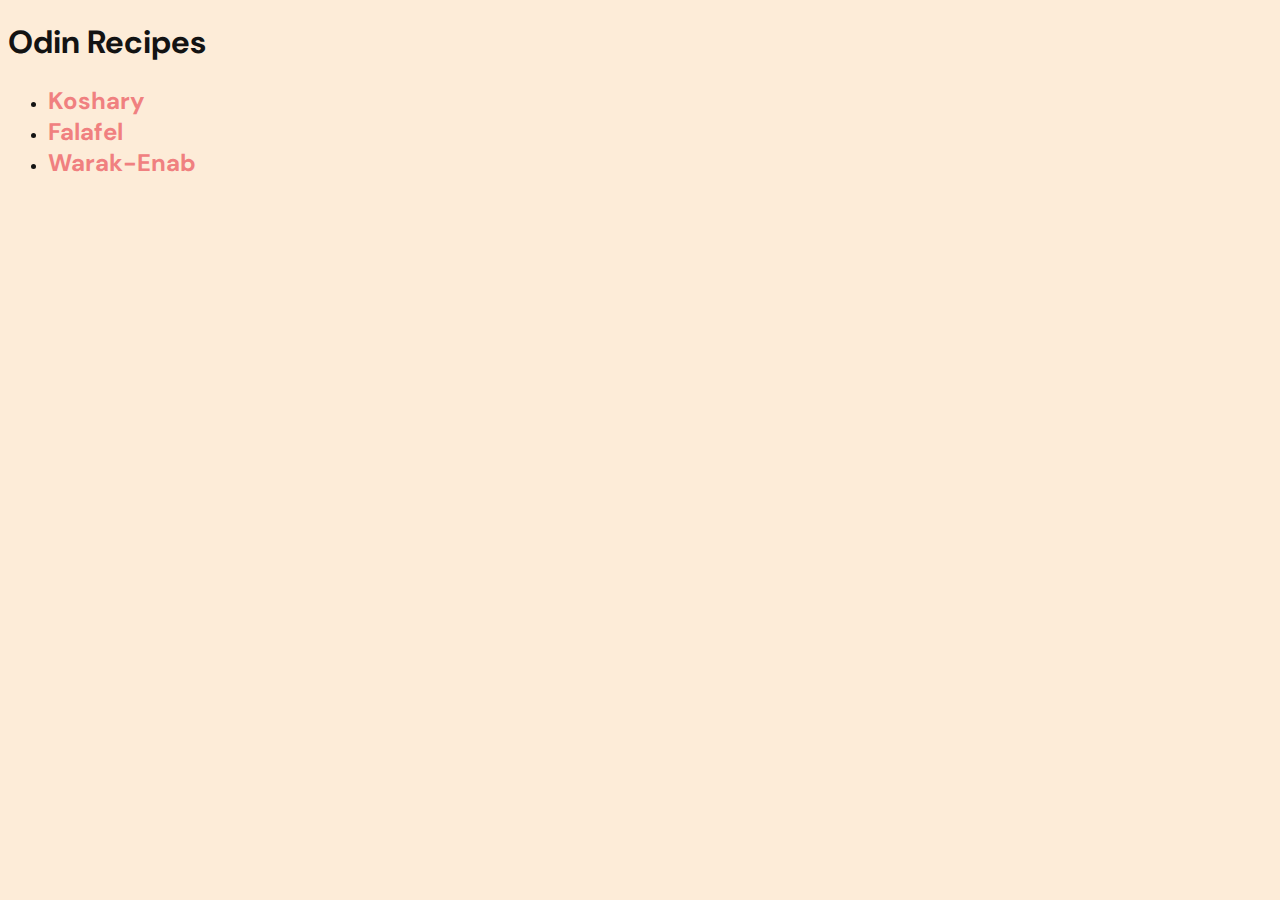
<file: index.html>
<!DOCTYPE html>
<html lang="en">
  <head>
    <meta charset="utf-8" />
    <link
      rel="stylesheet"
      href="https://fonts.googleapis.com/css?family=DM Sans"
    />
    <link rel="stylesheet" href="./style.css" />
    <title>Recipes</title>
  </head>
  <body class="body">
    <div class="main">
      <h1 class="header">Odin Recipes</h1>
      <ul class="list">
        <li>
          <a class="links" href="./recipes/Koshary.html">Koshary</a>
        </li>
        <li>
          <a class="links" href="./recipes/Falafel.html">Falafel</a>
        </li>
        <li>
          <a class="links" href="./recipes/Warak-Enab.html">Warak-Enab</a>
        </li>
      </ul>
    </div>
  </body>
</html>
</file>
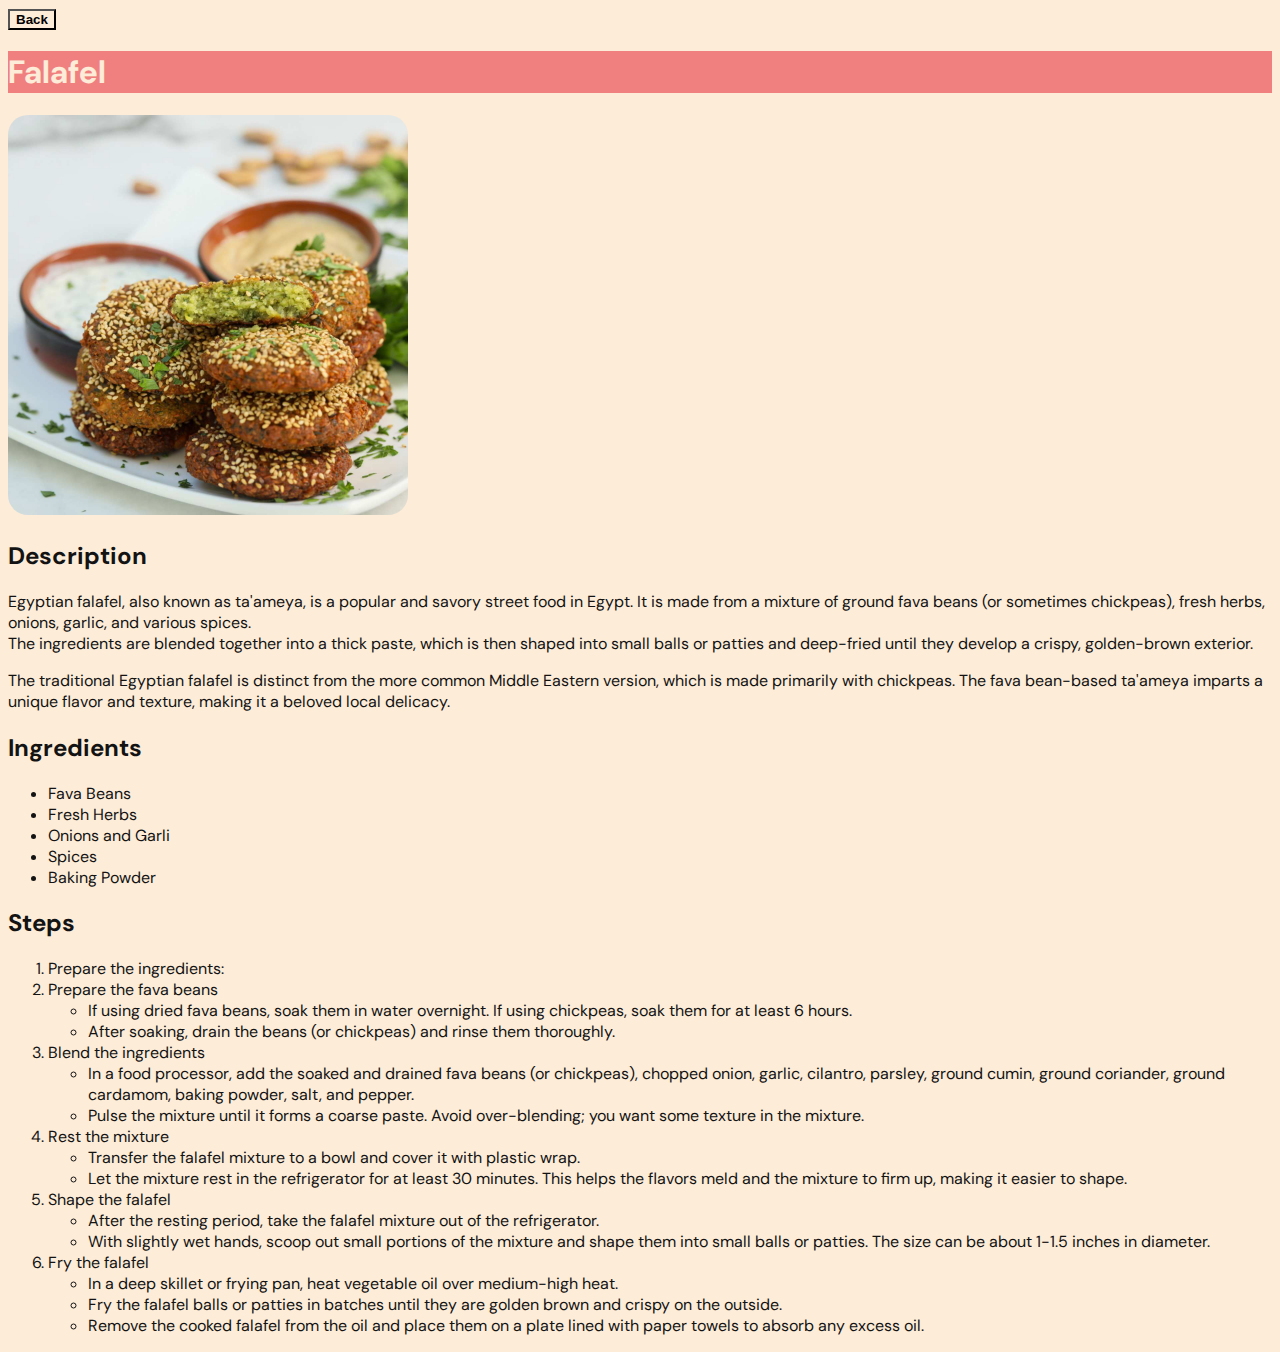
<file: recipes/Falafel.html>
<!DOCTYPE html>
<html lang="en">
  <head>
    <meta charset="utf-8" />
    <link rel="stylesheet" href="../style.css" />
    <link
      rel="stylesheet"
      href="https://fonts.googleapis.com/css?family=DM Sans"
    />
    <title>Falafel</title>
  </head>
  <body class="body">
    <div class="main">
      <button class="button back-button">
        <a class="back-button" href="../index.html">Back</a>
      </button>
      <h1 class="recipes-title">Falafel</h1>
      <img
        src="../images/Falafel.jpg"
        class="recipes-img"
        alt="Picture of Egyptian Falafel"
      />
      <h2>Description</h2>
      <p>
        Egyptian falafel, also known as ta'ameya, is a popular and savory street
        food in Egypt. It is made from a mixture of ground fava beans (or
        sometimes chickpeas), fresh herbs, onions, garlic, and various spices.
        <br />The ingredients are blended together into a thick paste, which is
        then shaped into small balls or patties and deep-fried until they
        develop a crispy, golden-brown exterior.
      </p>
      <p>
        The traditional Egyptian falafel is distinct from the more common Middle
        Eastern version, which is made primarily with chickpeas. The fava
        bean-based ta'ameya imparts a unique flavor and texture, making it a
        beloved local delicacy.
      </p>
      <h2>Ingredients</h2>
      <ul>
        <li>Fava Beans</li>
        <li>Fresh Herbs</li>
        <li>Onions and Garli</li>
        <li>Spices</li>
        <li>Baking Powder</li>
      </ul>
      <h2>Steps</h2>
      <ol>
        <li>Prepare the ingredients:</li>
        <li>
          Prepare the fava beans
          <ul>
            <li>
              If using dried fava beans, soak them in water overnight. If using
              chickpeas, soak them for at least 6 hours.
            </li>
            <li>
              After soaking, drain the beans (or chickpeas) and rinse them
              thoroughly.
            </li>
          </ul>
        </li>
        <li>
          Blend the ingredients
          <ul>
            <li>
              In a food processor, add the soaked and drained fava beans (or
              chickpeas), chopped onion, garlic, cilantro, parsley, ground
              cumin, ground coriander, ground cardamom, baking powder, salt, and
              pepper.
            </li>
            <li>
              Pulse the mixture until it forms a coarse paste. Avoid
              over-blending; you want some texture in the mixture.
            </li>
          </ul>
        </li>
        <li>
          Rest the mixture
          <ul>
            <li>
              Transfer the falafel mixture to a bowl and cover it with plastic
              wrap.
            </li>
            <li>
              Let the mixture rest in the refrigerator for at least 30 minutes.
              This helps the flavors meld and the mixture to firm up, making it
              easier to shape.
            </li>
          </ul>
        </li>
        <li>
          Shape the falafel
          <ul>
            <li>
              After the resting period, take the falafel mixture out of the
              refrigerator.
            </li>
            <li>
              With slightly wet hands, scoop out small portions of the mixture
              and shape them into small balls or patties. The size can be about
              1-1.5 inches in diameter.
            </li>
          </ul>
        </li>
        <li>
          Fry the falafel
          <ul>
            <li>
              In a deep skillet or frying pan, heat vegetable oil over
              medium-high heat.
            </li>
            <li>
              Fry the falafel balls or patties in batches until they are golden
              brown and crispy on the outside.
            </li>
            <li>
              Remove the cooked falafel from the oil and place them on a plate
              lined with paper towels to absorb any excess oil.
            </li>
          </ul>
        </li>
      </ol>
    </div>
  </body>
</html>
</file>
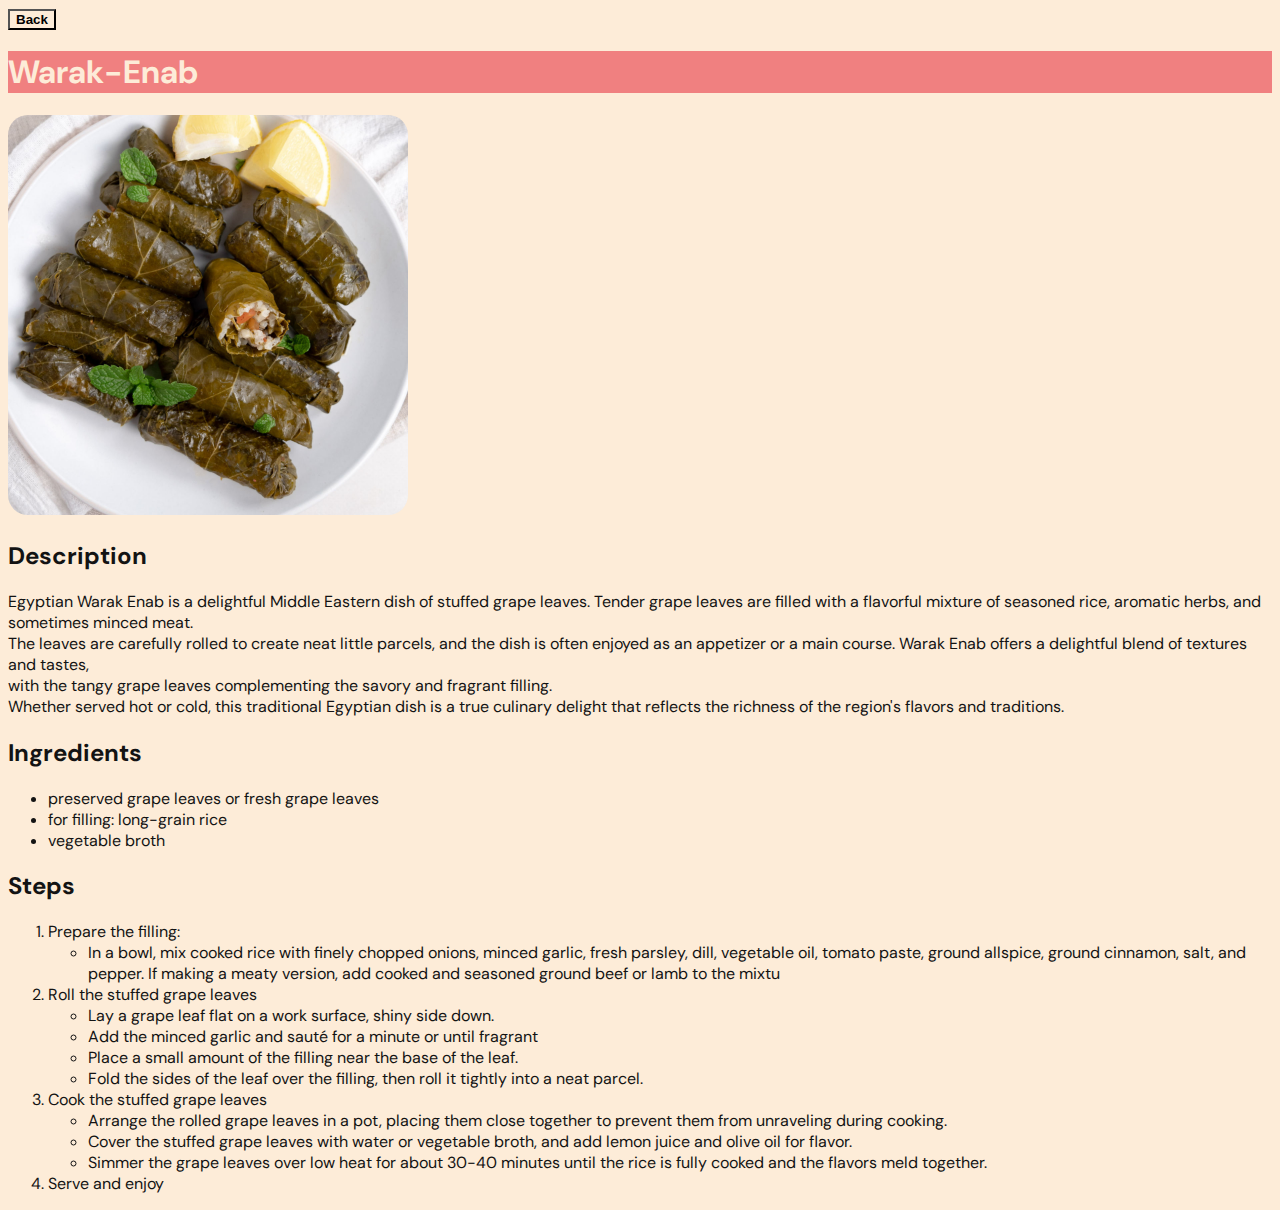
<file: recipes/Warak-Enab.html>
<!DOCTYPE html>
<html lang="en">
  <html>
    <head>
      <meta charset="utf-8" />
      <link rel="stylesheet" href="../style.css" />
      <link
        rel="stylesheet"
        href="https://fonts.googleapis.com/css?family=DM Sans"
      />
      <title>Warak-Enab</title>
    </head>
    <body class="body main">
      <button class="button back-button">
        <a class="back-button" href="../index.html">Back</a>
      </button>
      <h1 class="recipes-title">Warak-Enab</h1>
      <img src="../images/Warak-Enab.jpg" class="recipes-img" />
      <h2>Description</h2>
      <p>
        Egyptian Warak Enab is a delightful Middle Eastern dish of stuffed grape
        leaves. Tender grape leaves are filled with a flavorful mixture of
        seasoned rice, aromatic herbs, and sometimes minced meat.<br />
        The leaves are carefully rolled to create neat little parcels, and the
        dish is often enjoyed as an appetizer or a main course. Warak Enab
        offers a delightful blend of textures and tastes,<br />
        with the tangy grape leaves complementing the savory and fragrant
        filling.
        <br />Whether served hot or cold, this traditional Egyptian dish is a
        true culinary delight that reflects the richness of the region's flavors
        and traditions.
      </p>
      <h2>Ingredients</h2>
      <ul>
        <li>preserved grape leaves or fresh grape leaves</li>
        <li>for filling: long-grain rice</li>
        <li>vegetable broth</li>
      </ul>
      <h2>Steps</h2>
      <ol>
        <li>
          Prepare the filling:
          <ul>
            <li>
              In a bowl, mix cooked rice with finely chopped onions, minced
              garlic, fresh parsley, dill, vegetable oil, tomato paste, ground
              allspice, ground cinnamon, salt, and pepper. If making a meaty
              version, add cooked and seasoned ground beef or lamb to the mixtu
            </li>
          </ul>
        </li>
        <li>
          Roll the stuffed grape leaves
          <ul>
            <li>Lay a grape leaf flat on a work surface, shiny side down.</li>
            <li>
              Add the minced garlic and sauté for a minute or until fragrant
            </li>
            <li>
              Place a small amount of the filling near the base of the leaf.
            </li>
            <li>
              Fold the sides of the leaf over the filling, then roll it tightly
              into a neat parcel.
            </li>
          </ul>
        </li>
        <li>
          Cook the stuffed grape leaves
          <ul>
            <li>
              Arrange the rolled grape leaves in a pot, placing them close
              together to prevent them from unraveling during cooking.
            </li>
            <li>
              Cover the stuffed grape leaves with water or vegetable broth, and
              add lemon juice and olive oil for flavor.
            </li>
            <li>
              Simmer the grape leaves over low heat for about 30-40 minutes
              until the rice is fully cooked and the flavors meld together.
            </li>
          </ul>
        </li>
        <li>Serve and enjoy</li>
      </ol>
    </body>
  </html>
</html>
</file>
<file: style.css>
.main {
  font-family: "DM Sans", sans-serif;
  color: #131313;
}
.egyptian-woman {
  width: 400px;
  height: auto;
}

.list .links {
  text-decoration: none;
  font-weight: bold;
  font-size: 24px;
  color: #f08080;
}
.body {
  background-color: #fdecd8;
}

.recipes-title {
  font-weight: bold;
  color: #fdecd8;
  background-color: #f08080;
}

.recipes-img {
  border-radius: 5%;
  width: 400px;
  height: auto;
}

.back-button {
  text-decoration: none;
  font-weight: bold;
  color: black;
  background-color: #fdecd8;
}
</file>
